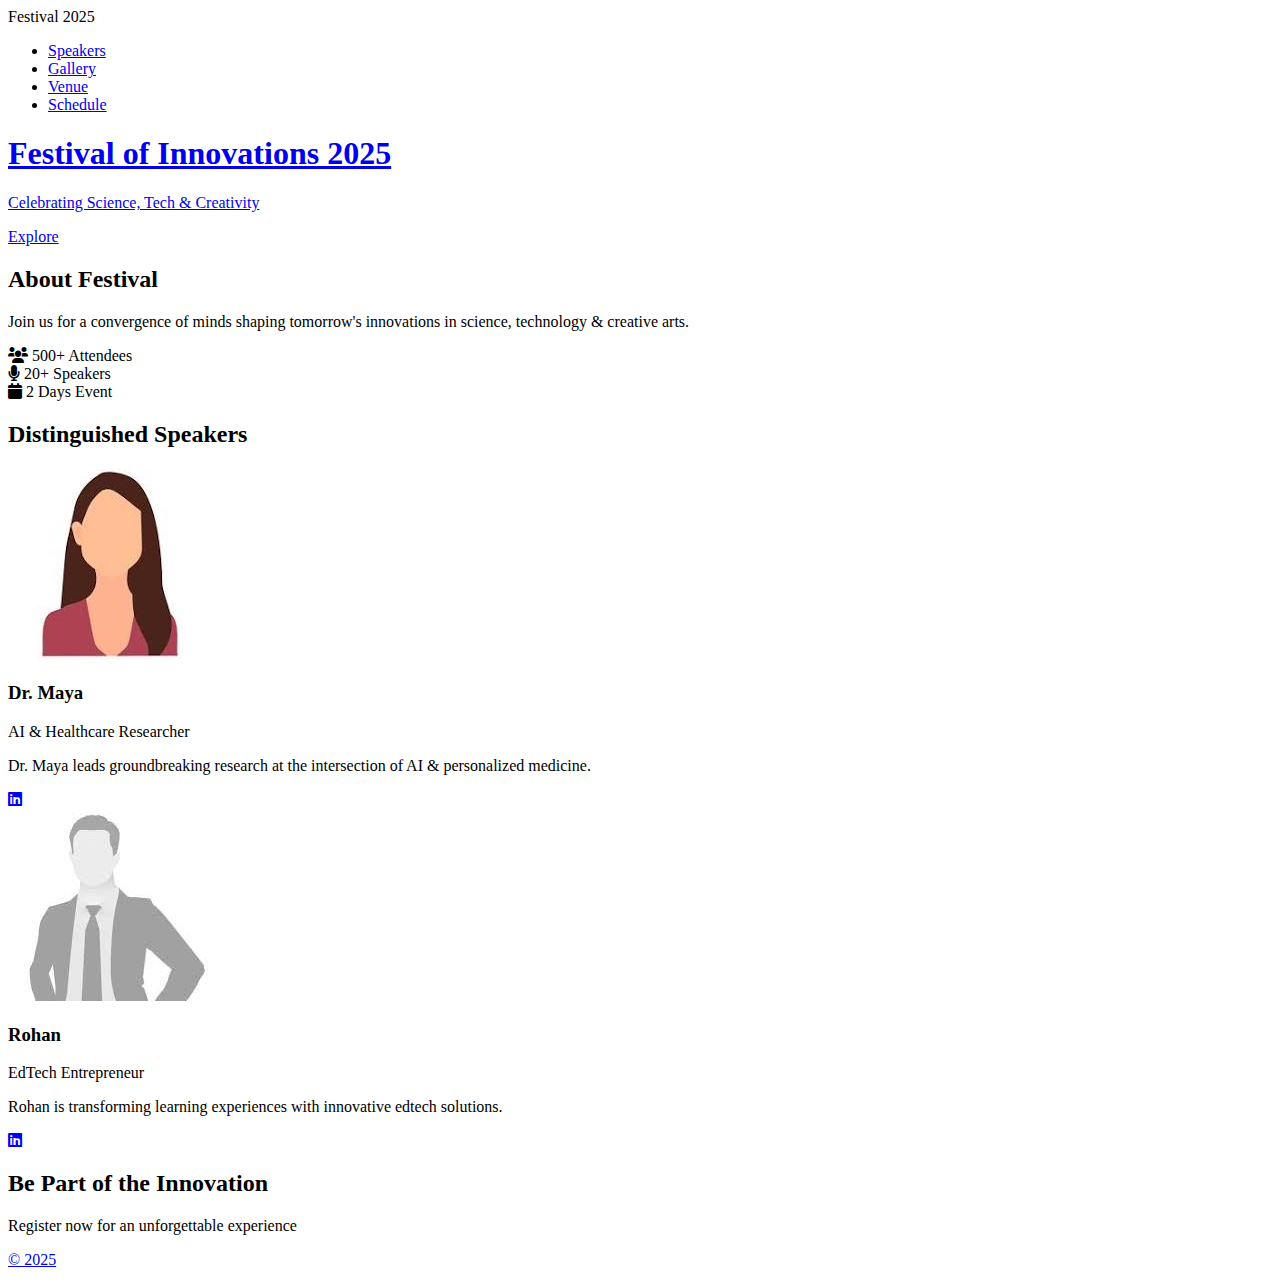
<file: index.html>
<!DOCTYPE html>
<html lang="en">
<head>
	<meta charset="UTF-8">
	<meta name="viewport" content="width=device-width, initial-scale=1.0">
	<title>Festival of Innovations 2025</title>
	<link href="https:                                                                                           
	<link rel="stylesheet" href="styles.css">
	<link rel="stylesheet" href="https://cdnjs.cloudflare.com/ajax/libs/font-awesome/6.0.0/css/all.min.css">
</head>
<body>
	<header class="hero-header">
		<nav class="navbar">
			<div class="logo">Festival 2025</div>
			<ul class="nav-links">
				<li><a href="                      
				<li><a href="#speakers">Speakers</a></li>
				<li><a href="gallery.html">Gallery</a></li>
				<li><a href="venue.html">Venue</a></li>
				<li><a href="schedule.html">Schedule</a></li>
			</ul>
			<div class="cta-header">
				<a href="                                       
			</div>
		</nav>
		<div class="hero-content">
			<h1>Festival of Innovations 2025</h1>
			<p>Celebrating Science, Tech & Creativity</p>
			<a href="#speakers" class="btn-outline">Explore</a>
		</div>
	</header>

	<section id="about" class="section about-section">
		<div class="container">
			<h2>About Festival</h2>
			<p class="lead">Join us for a convergence of minds shaping tomorrow's innovations in science, technology & creative arts.</p>
			<div class="stats-grid">
				<div class="stat-item"><i class="fa-solid fa-users"></i> 500+ Attendees</div>
				<div class="stat-item"><i class="fa-solid fa-microphone"></i> 20+ Speakers</div>
				<div class="stat-item"><i class="fa-solid fa-calendar"></i> 2 Days Event</div>
			</div>
		</div>
	</section>

	<section id="speakers" class="section speakers-section bg-light">
		<div class="container">
			<h2>Distinguished Speakers</h2>
			<div class="speaker-grid">
				<div class="speaker-card">
					<div class="speaker-image">
						<img src="images/dr-maya.jpeg" alt="Dr. Maya">
					</div>
					<div class="speaker-info">
						<h3>Dr. Maya</h3>
						<p class="speaker-title">AI & Healthcare Researcher</p>
						<p>Dr. Maya leads groundbreaking research at the intersection of AI & personalized medicine.</p>
						<div class="social-links">
							<a href="                                           
							<a href="#"><i class="fa-brands fa-linkedin"></i></a>
						</div>
					</div>
				</div>
				<div class="speaker-card">
					<div class="speaker-image">
						<img src="images/rohan.jpeg" alt="Rohan">
					</div>
					<div class="speaker-info">
						<h3>Rohan</h3>
						<p class="speaker-title">EdTech Entrepreneur</p>
						<p>Rohan is transforming learning experiences with innovative edtech solutions.</p>
						<div class="social-links">
							<a href="                                           
							<a href="#"><i class="fa-brands fa-linkedin"></i></a>
						</div>
					</div>
				</div>
			</div>
		</div>
	</section>

	<section class="cta-section">
		<div class="container text-center">
			<h2>Be Part of the Innovation</h2>
			<p>Register now for an unforgettable experience</p>
			<a href="                                      
		</div>
	</section>

	<footer class="footer">
		<div class="container">
			<p>&copy; 2025
</file>
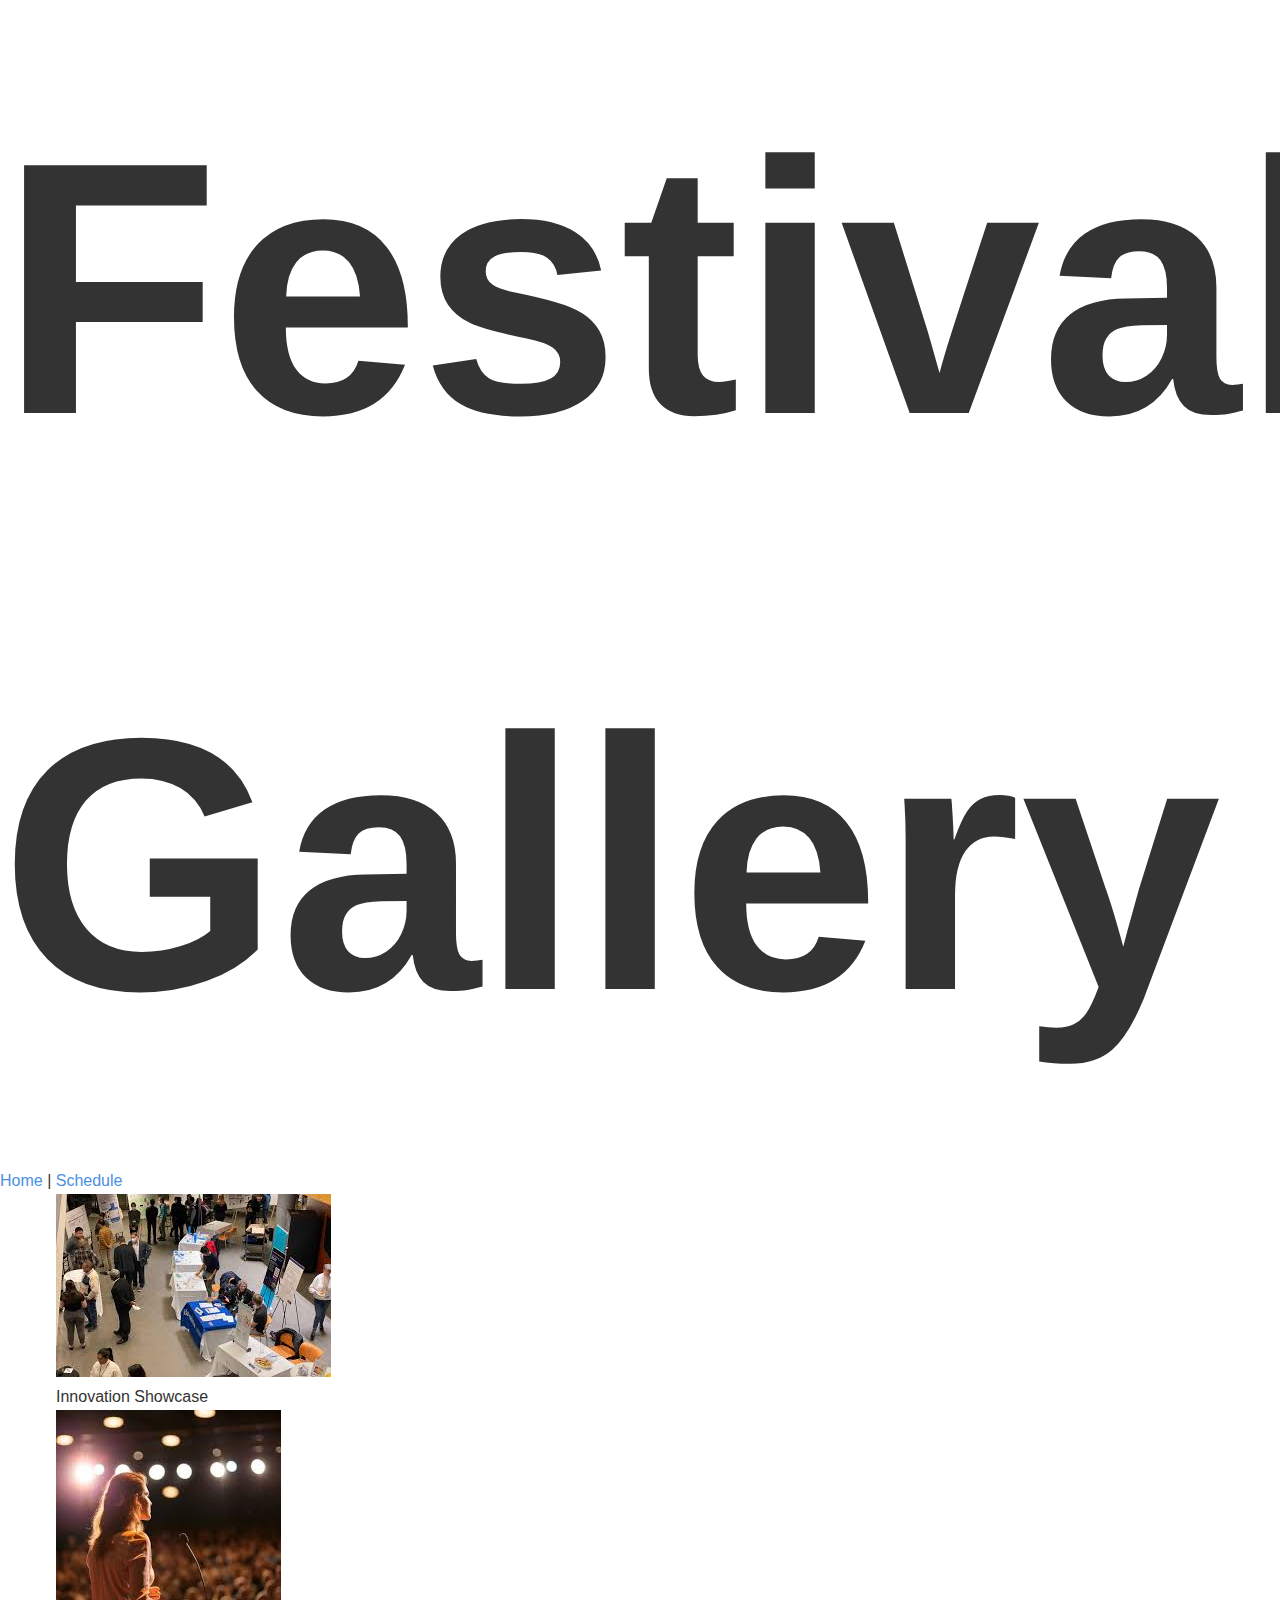
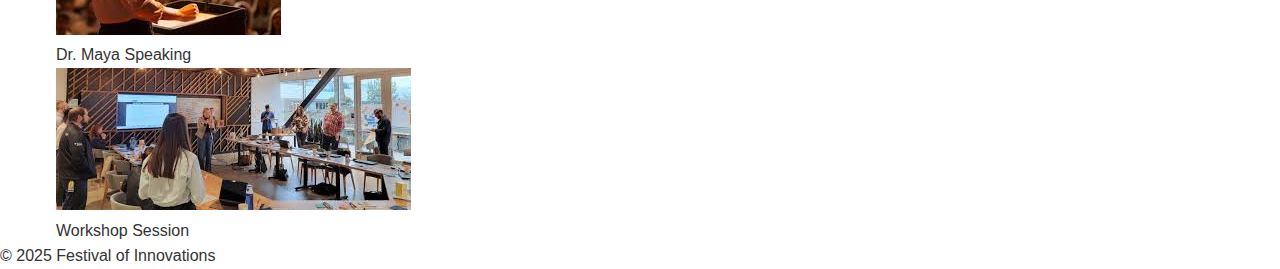
<file: gallery.html>
<!DOCTYPE html>
<html lang="en">
<head>
	<meta charset="UTF-8">
	<meta name="viewport" content="width=device-width, initial-scale=1.0">
	<title>Festival Gallery</title>
	<link rel="stylesheet" href="styles.css">
</head>
<body>
	<header class="page-header">
		<h1 class="page-title">Festival Gallery</h1>
		<nav>
			<a href="index.html">Home</a> | <a href="schedule.html">Schedule</a>
		</nav>
	</header>
	<main class="gallery-section">
		<div class="container">
			<div class="gallery-grid">
				<div class="gallery-item">
					<img src="images/festival-photo3.jpeg" alt="Festival Moment 1">
					<div class="overlay">Innovation Showcase</div>
				</div>
				<div class="gallery-item">
					<img src="images/festival-photo4.jpeg" alt="Festival Moment 2">
					<div class="overlay">Dr. Maya Speaking</div>
				</div>
				<div class="gallery-item">
					<img src="images/festival-photo5.jpeg" alt="Festival Moment 3">
					<div class="overlay">Workshop Session</div>
				</div>
			</div>
		</div>
	</main>
	<footer class="footer">
		<p>&copy; 2025 Festival of Innovations</p>
	</footer>
</body>
</html>
</file>
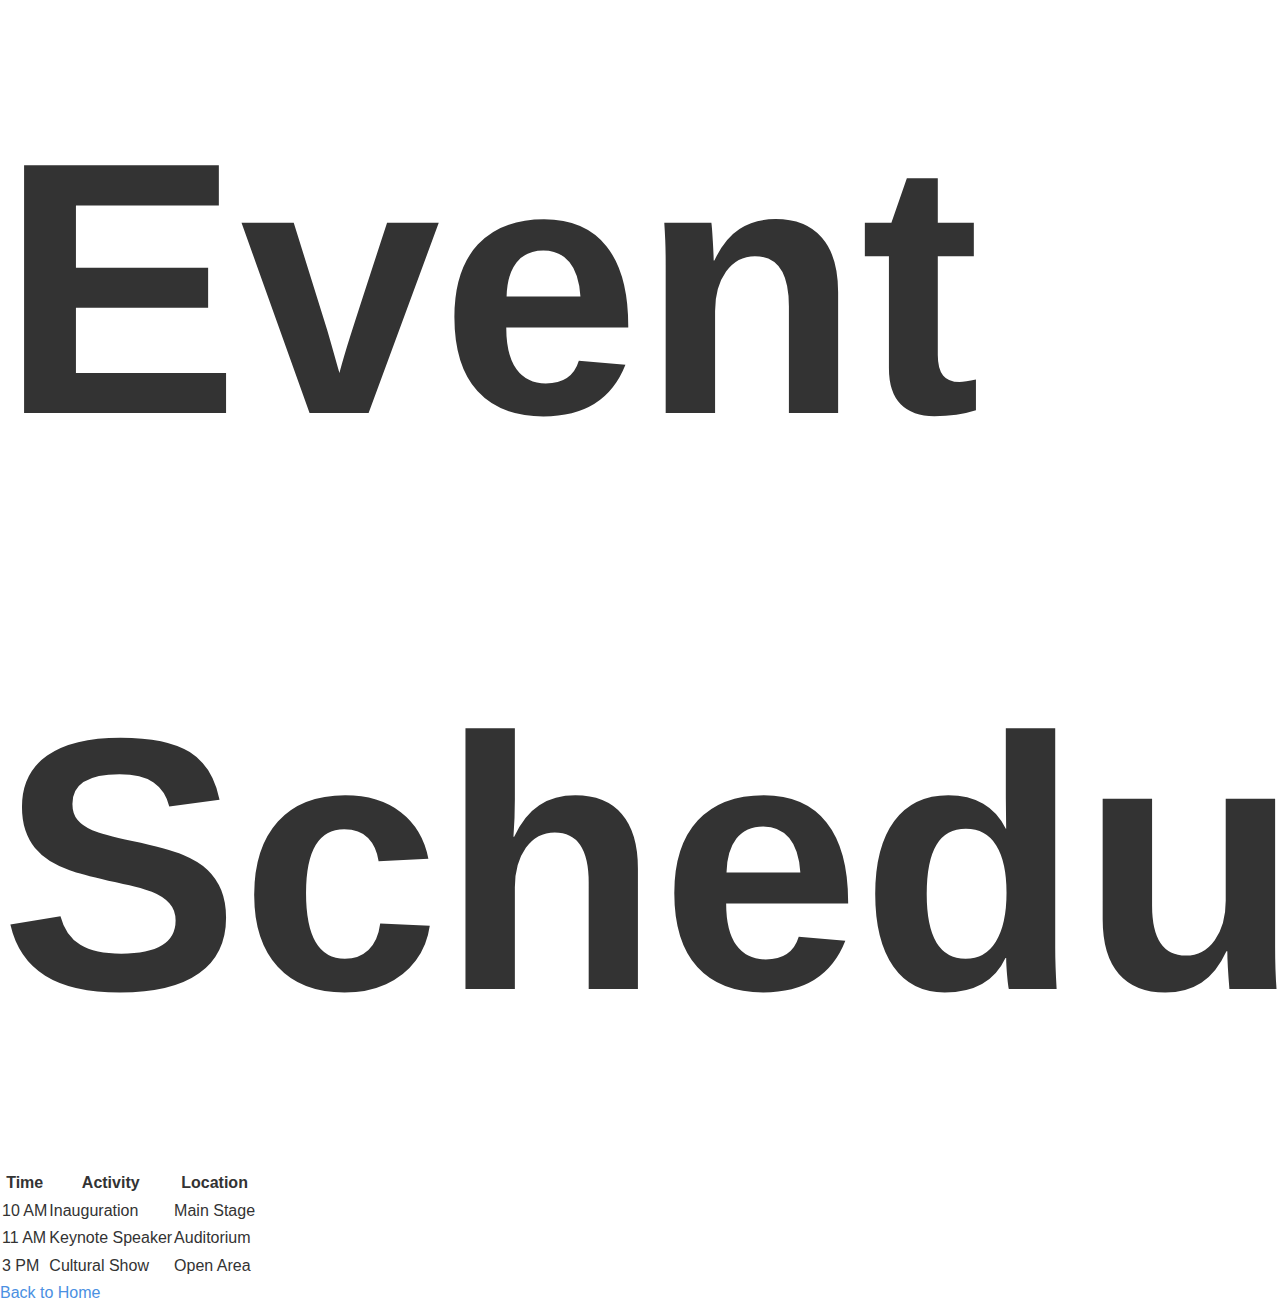
<file: schedule.html>
<!DOCTYPE html>
<html>
<head>
	<title>Festival Schedule</title>
	<link rel="stylesheet" href="styles.css">
</head>
<body>
	<h1>Event Schedule</h1>
	<table>
		<tr><th>Time</th><th>Activity</th><th>Location</th></tr>
		<tr><td>10 AM</td><td>Inauguration</td><td>Main Stage</td></tr>
		<tr><td>11 AM</td><td>Keynote Speaker</td><td>Auditorium</td></tr>
		<tr><td>3 PM</td><td>Cultural Show</td><td>Open Area</td></tr>
	</table>
	<a href="index.html">Back to Home</a>
</body>
</html>
</file>
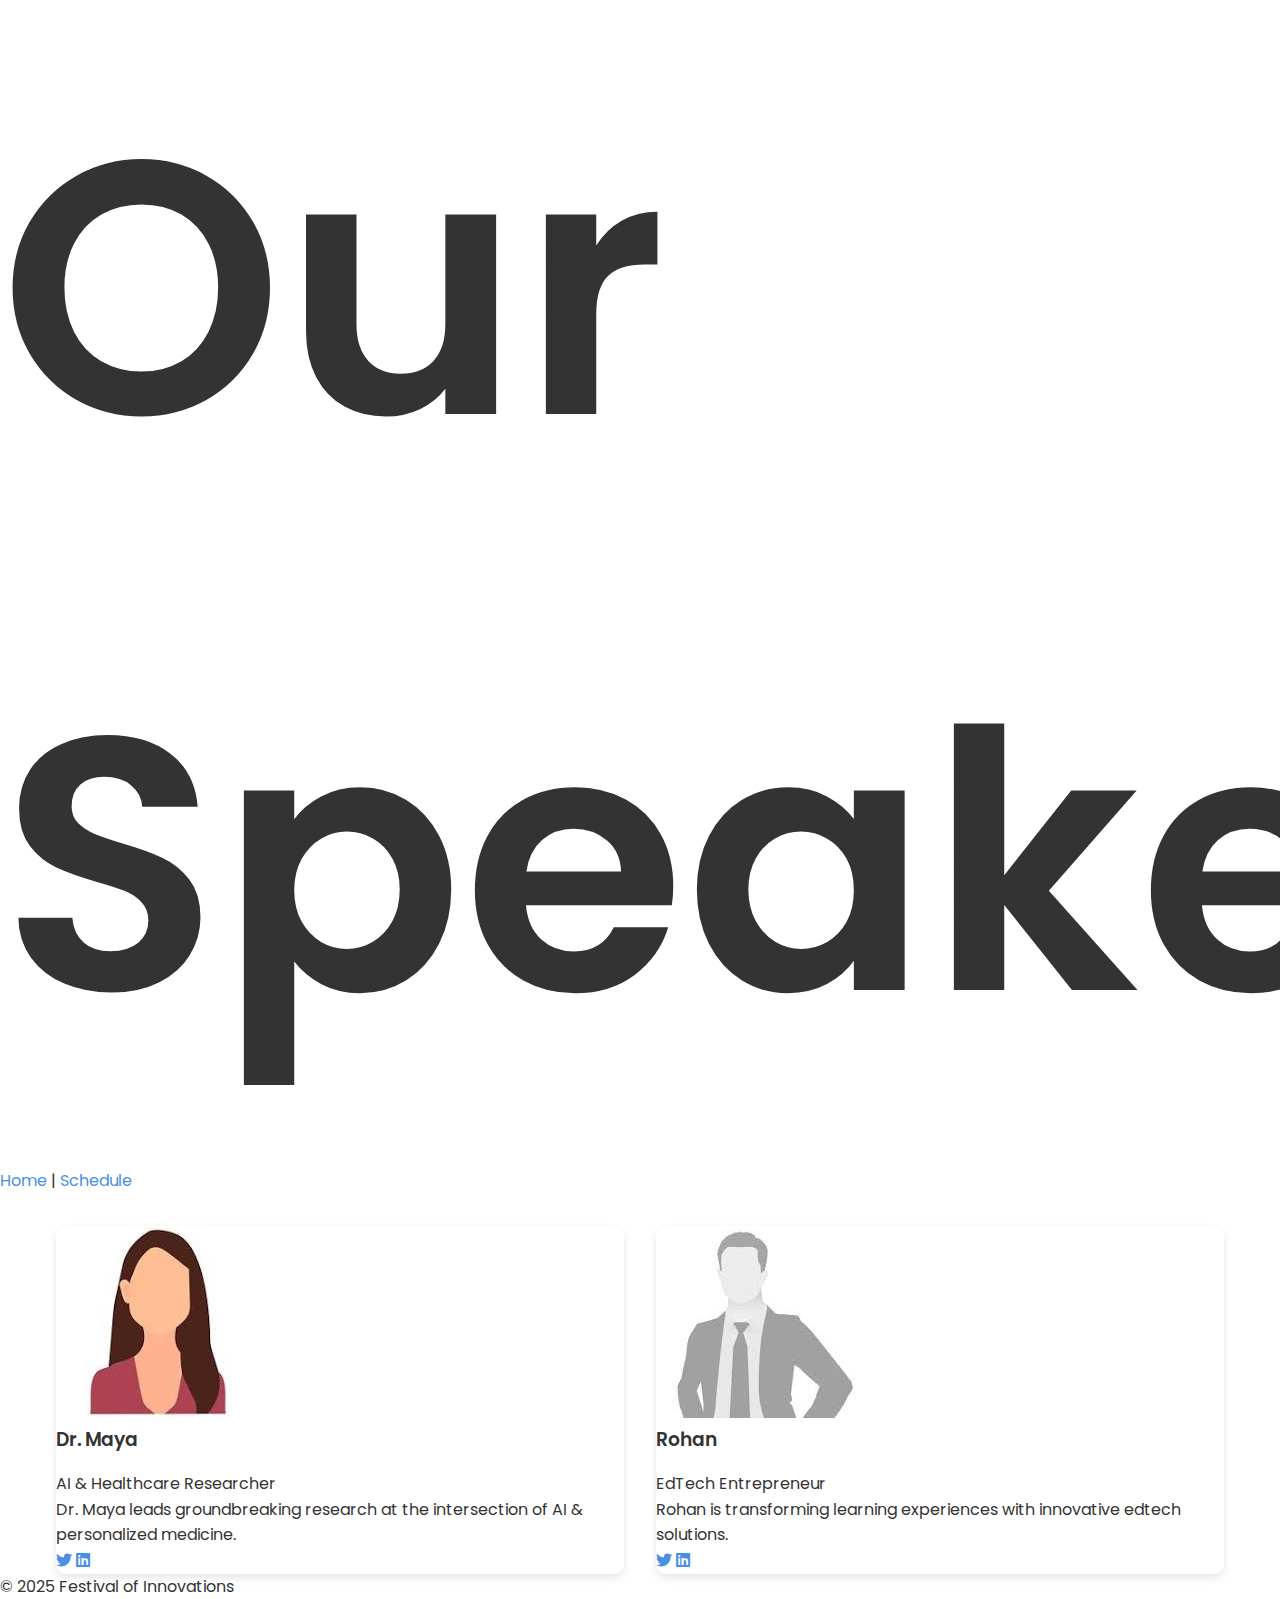
<file: speakers.html>
<!DOCTYPE html>
<html lang="en">
<head>
	<meta charset="UTF-8">
	<meta name="viewport" content="width=device-width, initial-scale=1.0">
	<title>Festival Speakers</title>
	<link href="https://fonts.googleapis.com/css2?family=Poppins:wght@300;400;500&display=swap" rel="stylesheet">
	<link rel="stylesheet" href="styles.css">
	<link rel="stylesheet" href="https://cdnjs.cloudflare.com/ajax/libs/font-awesome/6.0.0/css/all.min.css">
</head>
<body>
	<header class="page-header">
		<h1 class="page-title">Our Speakers</h1>
		<nav>
			<a href="index.html">Home</a> | <a href="schedule.html">Schedule</a>
		</nav>
	</header>
	<main class="speakers-section">
		<div class="container">
			<div class="speaker-grid">
				<div class="speaker-card">
					<div class="speaker-image">
						<img src="images/dr-maya.jpeg" alt="Dr. Maya">
					</div>
					<div class="speaker-info">
						<h3 class="speaker-name">Dr. Maya</h3>
						<p class="speaker-title">AI & Healthcare Researcher</p>
						<p>Dr. Maya leads groundbreaking research at the intersection of AI & personalized medicine.</p>
						<div class="social-links">
							<a href="#"><i class="fa-brands fa-twitter"></i></a>
							<a href="#"><i class="fa-brands fa-linkedin"></i></a>
						</div>
					</div>
				</div>
				<div class="speaker-card">
					<div class="speaker-image">
						<img src="images/rohan.jpeg" alt="Rohan">
					</div>
					<div class="speaker-info">
						<h3 class="speaker-name">Rohan</h3>
						<p class="speaker-title">EdTech Entrepreneur</p>
						<p>Rohan is transforming learning experiences with innovative edtech solutions.</p>
						<div class="social-links">
							<a href="#"><i class="fa-brands fa-twitter"></i></a>
							<a href="#"><i class="fa-brands fa-linkedin"></i></a>
						</div>
					</div>
				</div>
			</div>
		</div>
	</main>
	<footer class="footer">
		<p>&copy; 2025 Festival of Innovations</p>
	</footer>
</body>
</html>
</file>
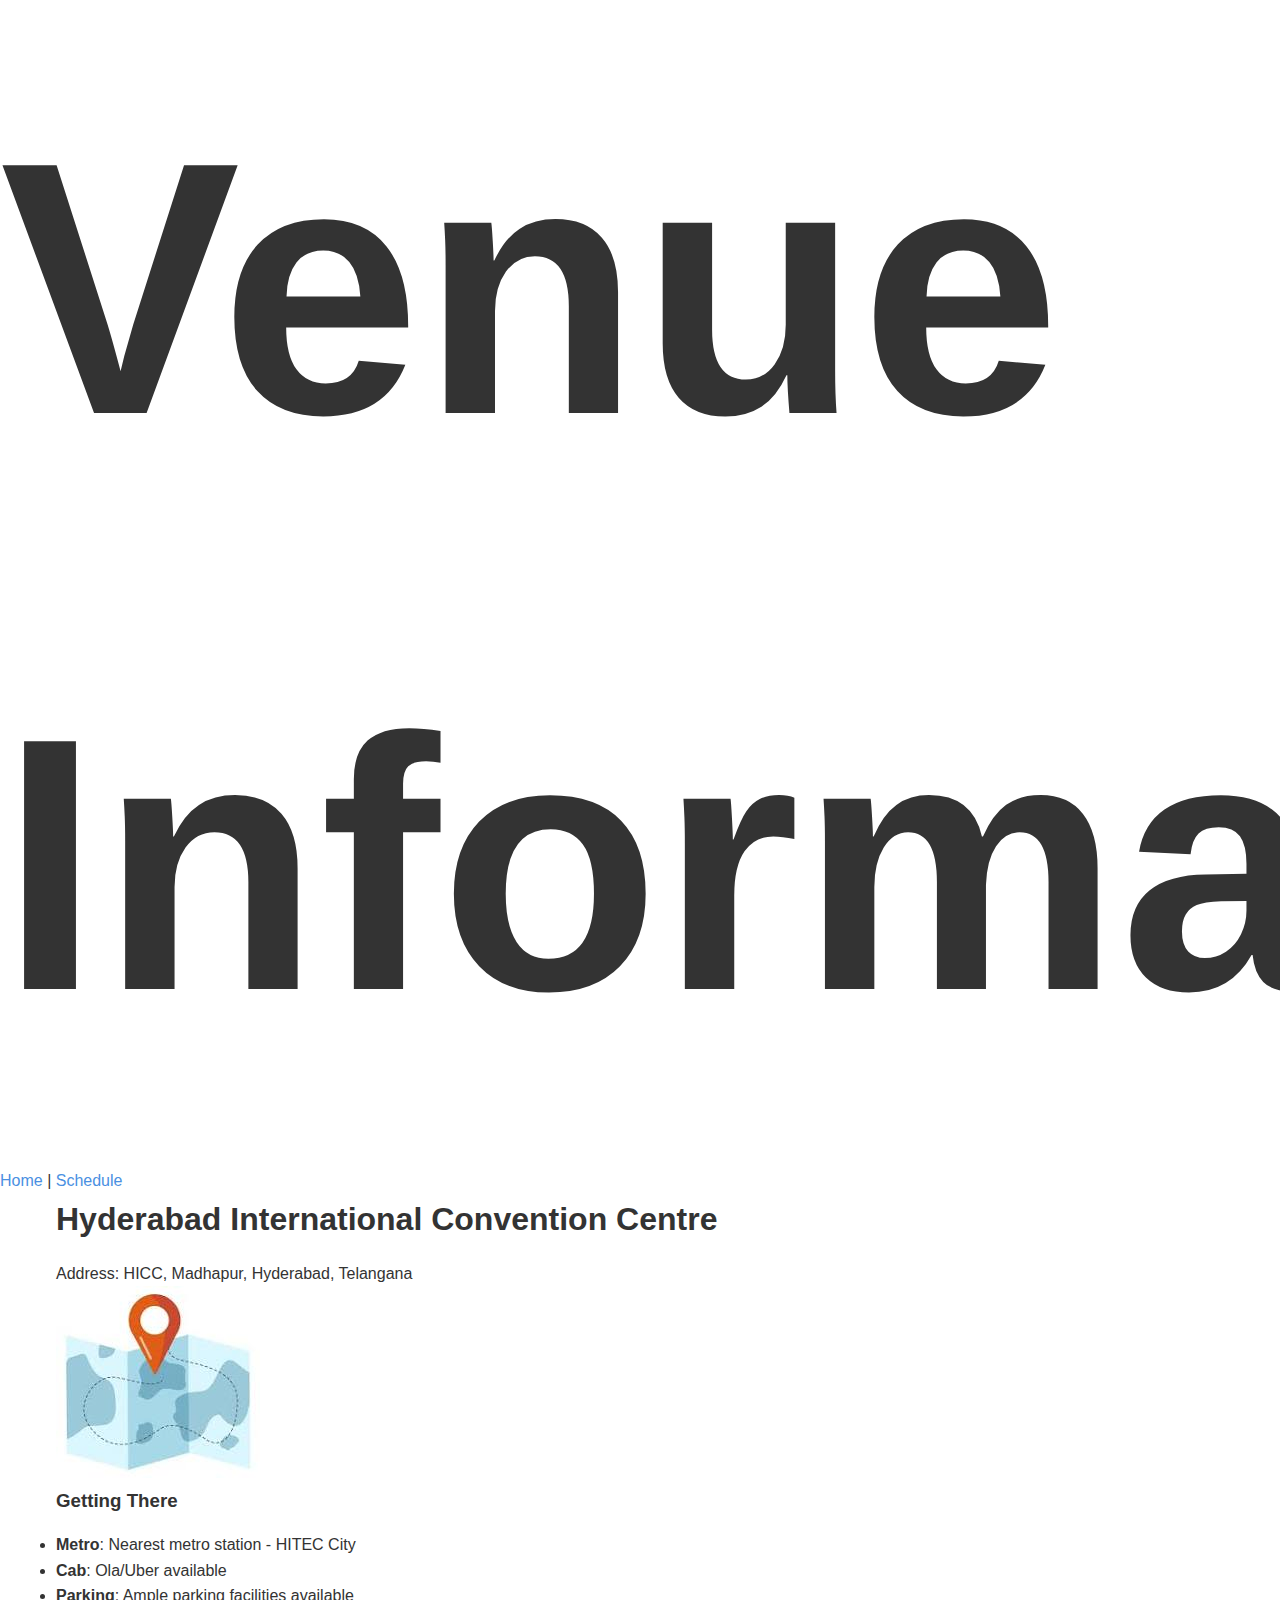
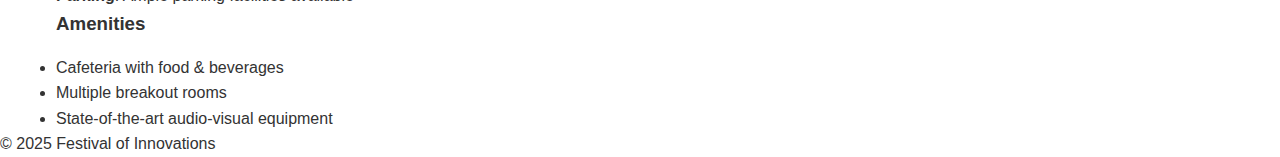
<file: venue.html>
<!DOCTYPE html>
<html lang="en">
<head>
	<meta charset="UTF-8">
	<meta name="viewport" content="width=device-width, initial-scale=1.0">
	<title>Venue Info</title>
	<link rel="stylesheet" href="styles.css">
</head>
<body>
	<header class="page-header">
		<h1 class="page-title">Venue Information</h1>
		<nav>
			<a href="index.html">Home</a> | <a href="schedule.html">Schedule</a>
		</nav>
	</header>
	<main class="venue-section">
		<div class="container">
			<div class="venue-details">
				<h2 class="section-title">Hyderabad International Convention Centre</h2>
				<p>Address: HICC, Madhapur, Hyderabad, Telangana</p>
				<div class="map-container">
					<img src="images/festival-map.jpeg" alt="Venue Map">
				</div>
				<h3 class="sub-title">Getting There</h3>
				<ul>
					<li><strong>Metro</strong>: Nearest metro station - HITEC City</li>
					<li><strong>Cab</strong>: Ola/Uber available</li>
					<li><strong>Parking</strong>: Ample parking facilities available</li>
				</ul>
				<h3 class="sub-title">Amenities</h3>
				<ul>
					<li>Cafeteria with food & beverages</li>
					<li>Multiple breakout rooms</li>
					<li>State-of-the-art audio-visual equipment</li>
				</ul>
			</div>
		</div>
	</main>
	<footer class="footer">
		<p>&copy; 2025 Festival of Innovations</p>
	</footer>
</body>
</html>
</file>
<file: styles.css>
/* Global Styles */
* {
	box-sizing: border-box;
	margin: 0;
	padding: 0;
}
body {
	font-family: 'Poppins', sans-serif;
	line-height: 1.6;
	color: #333;
}
.container {
	max-width: 1200px;
	margin: 0 auto;
	padding: 0 1rem;
}
a {
	text-decoration: none;
	color: #4a90e2;
	transition: color 0.3s;
}
a:hover {
	color: #357abd;
}
img {
	max-width: 100%;
	height: auto;
}

/* Typography */
h1, h2, h3 {
	margin-bottom: 1rem;
	font-weight: 600;
}
h1 {
	font-size: 22.5rem;
}
h2 {
	font-size: 2rem;
}
.lead {
	font-size: 1.2rem;
	color: #555;
}

/* Header & Navigation */
.hero-header {
	background: linear-gradient(135deg, #4a90e2, #50e3c2);
	color: white;
	min-height: 80vh;
	display: flex;
	flex-direction: column;
}
.navbar {
	display: flex;
	justify-content: space-between;
	align-items: center;
	padding: 1rem 2rem;
}
.nav-links {
	list-style: none;
	display: flex;
	gap: 2rem;
}
.nav-links a {
	color: white;
	font-weight: 500;
}
.btn-primary {
	background: #ff6b6b;
	color: white;
	padding: 0.8rem 1.5rem;
	border-radius: 5px;
	font-weight: bold;
	transition: background 0.3s;
}
.btn-primary:hover {
	background: #e05555;
}

/* Sections */
.section {
	padding: 4rem 0;
}
.bg-light {
	background: #f8f9fa;
}

/* Speakers */
.speaker-grid {
	display: grid;
	grid-template-columns: repeat(auto-fit, minmax(280px, 1fr));
	gap: 2rem;
	margin-top: 2rem;
}
.speaker-card {
	background: white;
	border-radius: 10px;
	overflow: hidden;
	box-shadow: 0 4px 10px rgba(0,0,0,0.1);
	transition: transform 0.3s;
}
.speaker-card:hover {
	transform: translateY
</file>
